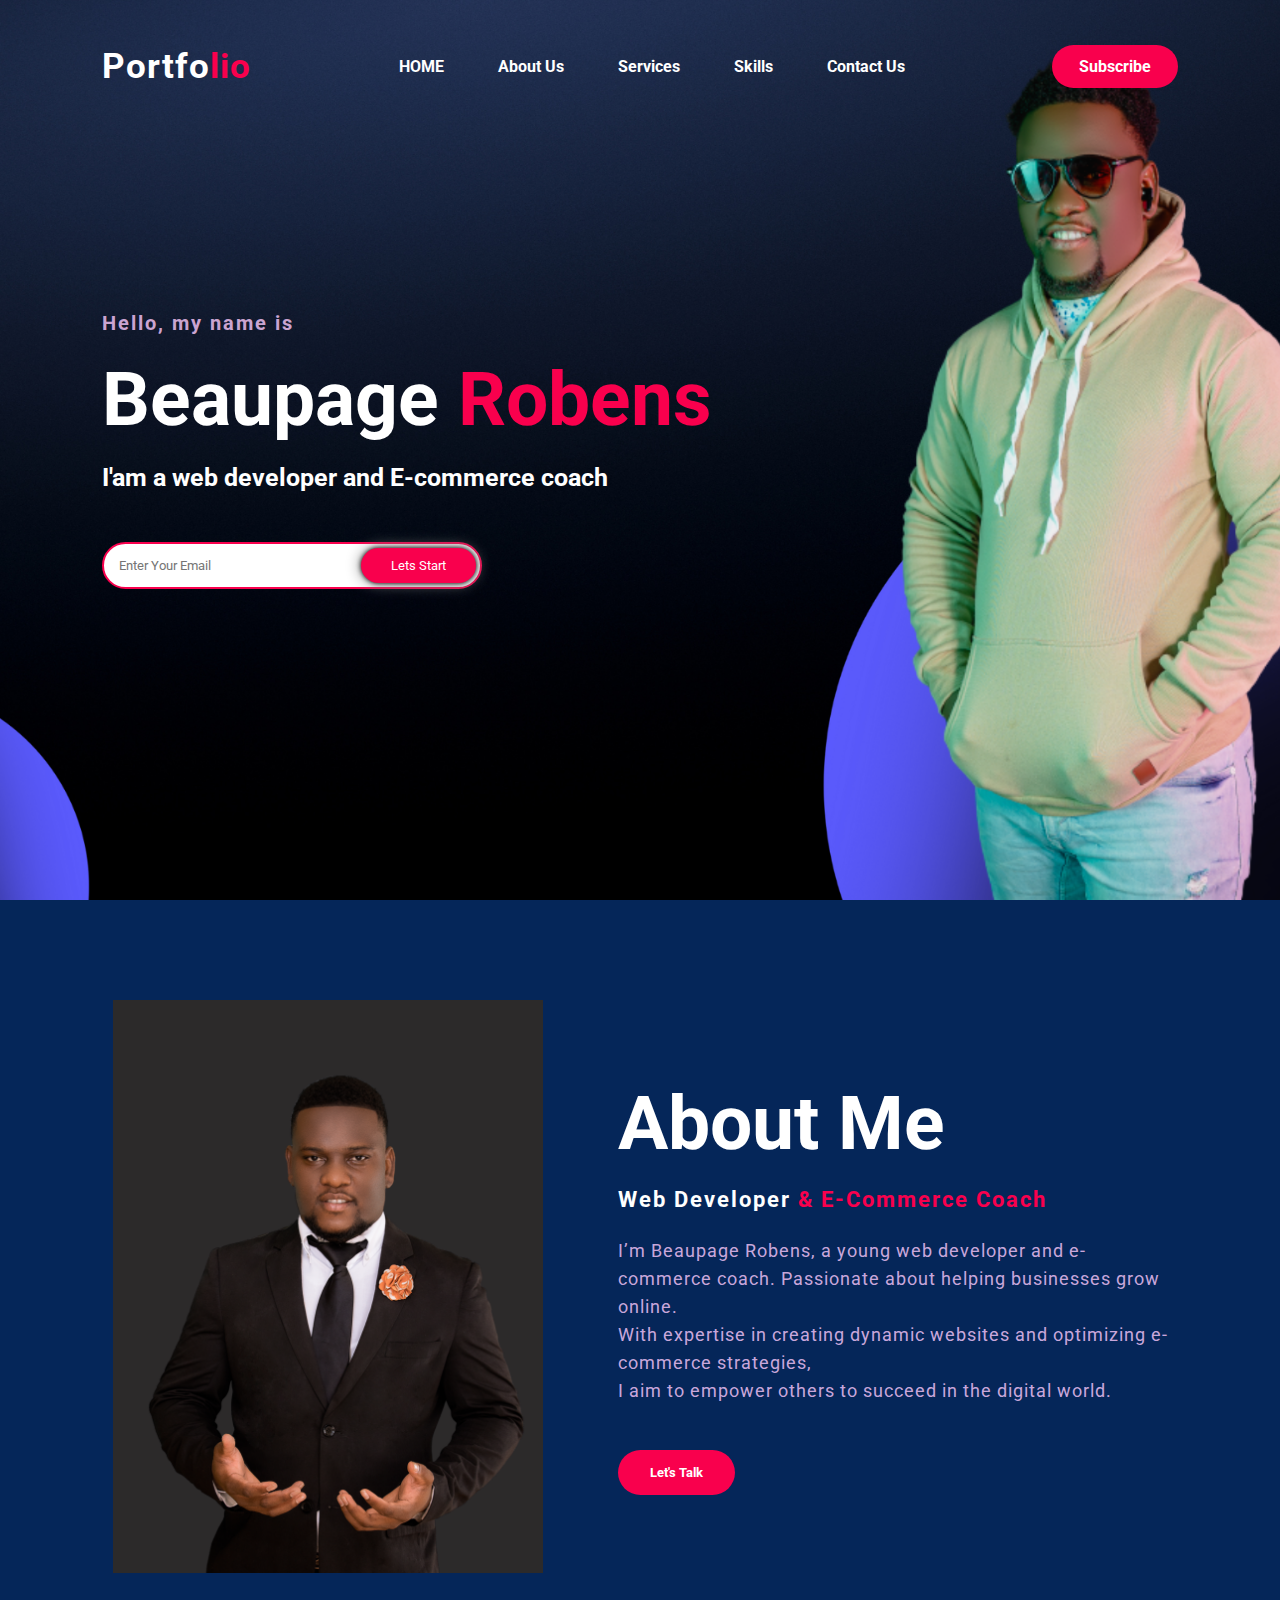
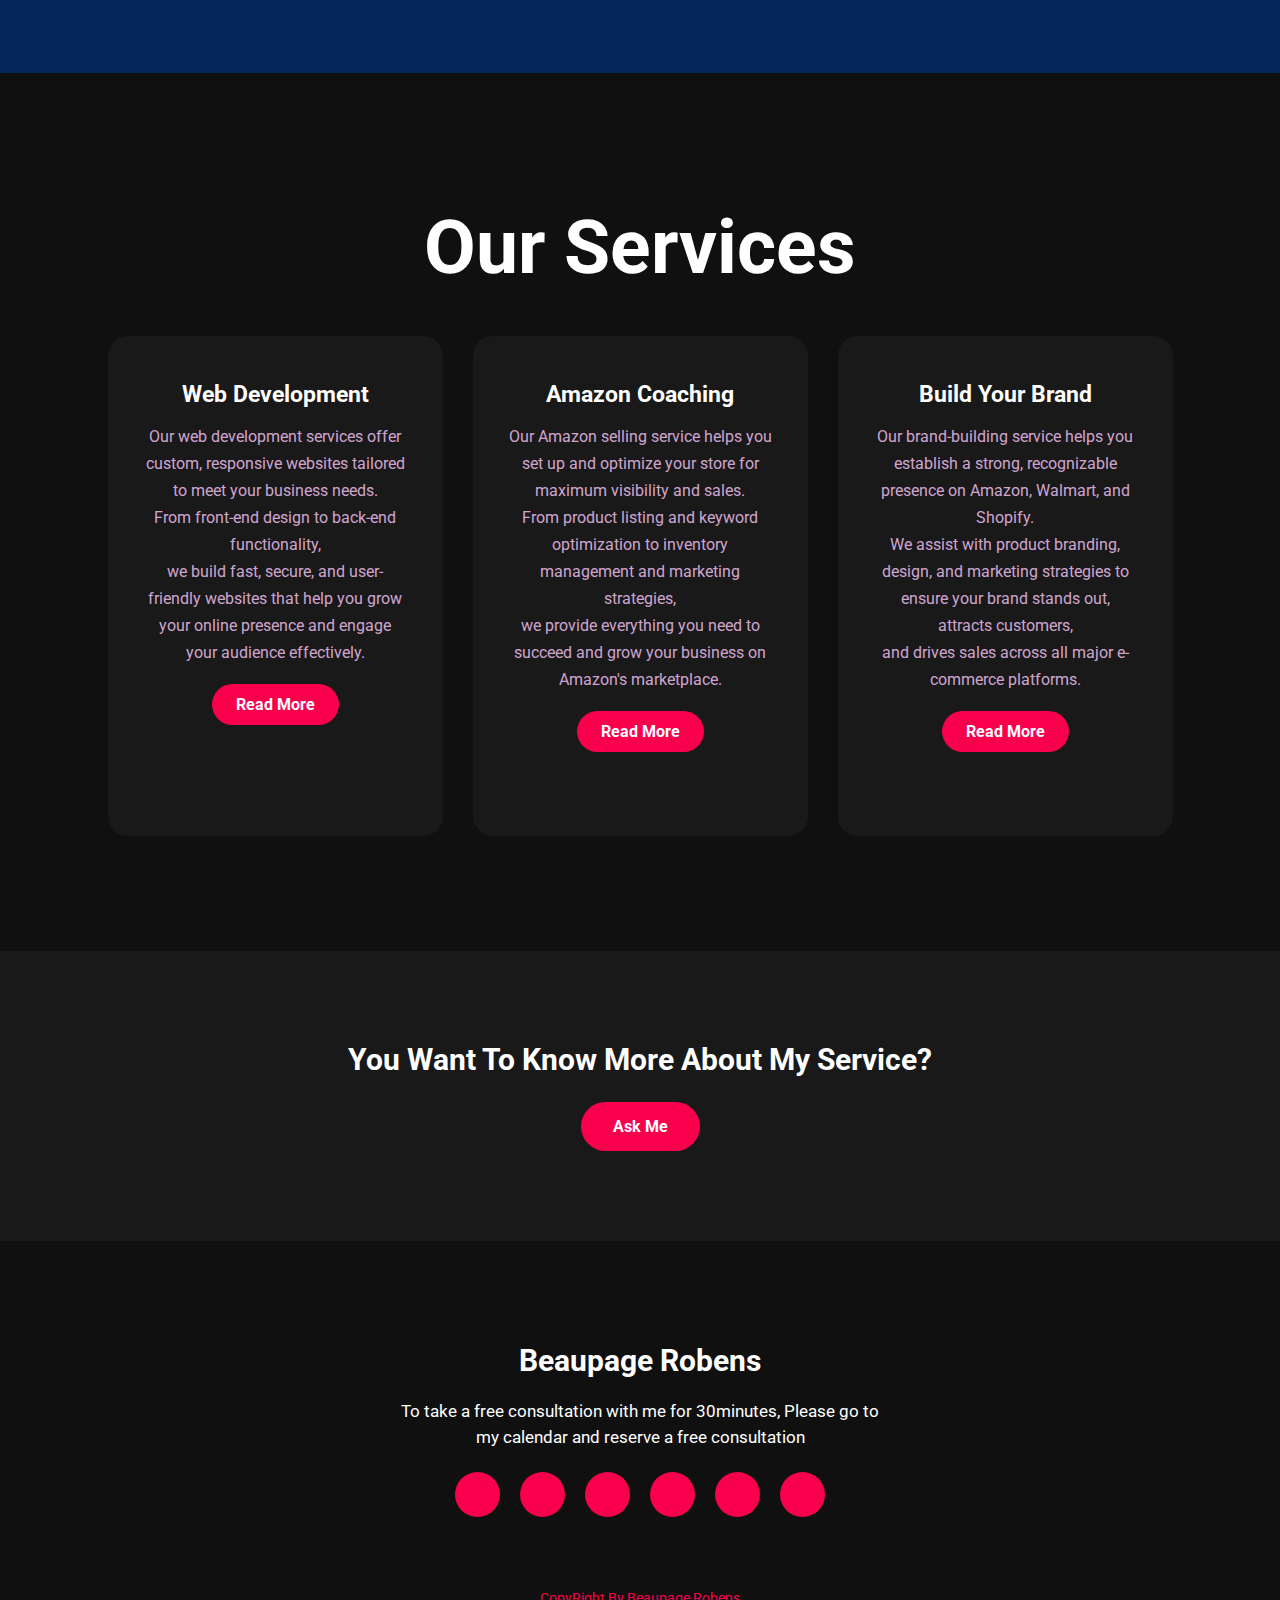
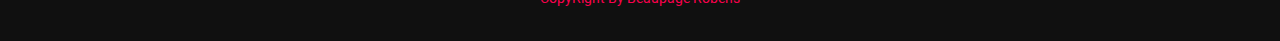
<file: portfolio.html>
<!DOCTYPE html>
<html lang="en">
<head>
    <meta charset="UTF-8">
    <meta name="viewport" content="width=device-width, initial-scale=1.0">
    <link rel="preconnect" href="https://fonts.googleapis.com">
     
<link rel="preconnect" href="https://fonts.gstatic.com" crossorigin>

<link href="https://fonts.googleapis.com/css2?family=Roboto:ital,wght@0,100;0,300;0,400;0,500;0,700;0,900;1,100;1,300;1,400;1,500;1,700;1,900&display=swap" rel="stylesheet">  
    <title>My Portfolio</title>
    <link rel="stylesheet" href="portfolio.css">

    <link rel="stylesheet" href="https://cdnjs.cloudflare.com/ajax/libs/font-awesome/6.6.0/css/all.min.css" integrity="sha512-Kc323vGBEqzTmouAECnVceyQqyqdsSiqLQISBL29aUW4U/M7pSPA/gEUZQqv1cwx4OnYxTxve5UMg5GT6L4JJg==" crossorigin="anonymous" referrerpolicy="no-referrer" />
</head>
<body>
    <!-- Hero section start  -->
     <div class="hero">
        <nav>
            <h2 class="logo">Portfo<span>lio</span></h2>
            <ul>
                <li><a href="#">HOME</a></li>
                <li><a href="#">About Us</a></li>
                <li><a href="#">Services</a></li>
                <li><a href="#">Skills</a></li>
                <li><a href="#">Contact Us</a></li>
            </ul>
            <a href="#" class="btn">Subscribe</a>
        </nav>
        <div class="content">
            <h4>Hello, my name is</h4>
            <h1>Beaupage <span>Robens</span></h1>
            <h3>I'am a web developer and E-commerce coach</h3>
            <div class="newslatter">
                <form>
                  <input type="email" name="email" id="mail" placeholder="Enter Your Email">
                  <input type="submit" name="submit" value="Lets Start">
                </form>  
              </div>
        </div>
     </div>

     <!-- About Section -->
      <section class="about">
        <div class="main">
            <img src="Profil1.png" alt="About picture">
            <div class="about-me">
                <h2>About Me</h2>
                <h5>Web Developer  <span>& E-commerce Coach</span></h5>
                <p>I’m Beaupage Robens, a young web developer and e-commerce coach. Passionate about helping businesses grow online. <br>
                    With expertise in creating dynamic websites and optimizing e-commerce strategies, <br>
                    I aim to empower others to succeed in the digital world.</p>
                    <button type="button">Let's Talk</button> 
            </div>
        </div>
      </section>
 
    <!-- Service Section Start -->
     <div class="service">
        <div class="title">
            <h2>Our Services</h2>
        </div>
        <div class="box">
            <div class="card">
            <i class="fas fa-bars"></i>
            <h5>Web Development</h5>  
            <div class="pra">
                <p>Our web development services offer custom, responsive websites tailored to meet your business needs.<br> From front-end design to back-end functionality,<br>
                     we build fast, secure, and user-friendly websites that help you grow your online presence and engage your audience effectively.</p>

                     <p style="text-align: center;">
                      <a class="button"  href="#">Read More</a>  
                    </p>
            </div>  
            </div>
            <div class="card">
                <i class="fa-brands fa-amazon"></i>
                <h5>Amazon Coaching</h5>  
                <div class="pra">
                    <p>Our Amazon selling service helps you set up and optimize your store for maximum visibility and sales. <br>
                        From product listing and keyword optimization to inventory management and marketing strategies,<br>
                         we provide everything you need to succeed and grow your business on Amazon's marketplace.</p>
    
                         <p style="text-align: center;">
                          <a class="button"  href="#">Read More</a>  
                        </p>
                </div>  
                </div>
                <div class="card">
                    <i class="fa-brands fa-shopify"></i>
                    <h5>Build Your Brand</h5>  
                    <div class="pra">
                        <p>Our brand-building service helps you establish a strong, recognizable presence on Amazon, Walmart, and Shopify.<br>
                             We assist with product branding, design, and marketing strategies to ensure your brand stands out, attracts customers, <br>
                             and drives sales across all major e-commerce platforms.</p>
        
                             <p style="text-align: center;">
                              <a class="button"  href="#">Read More</a>  
                            </p>
                    </div>  
                    </div>
        </div>
     </div>

     <!-- Contact Me -->
      <div class="contact-me">
        <p>You Want To Know More About My Service?</p>
        <a class="button-two"  href="#">Ask Me</a>
      </div>

      <!-- Footer Start -->
       <footer>
        <p>Beaupage Robens</p>
        <p>To take a free consultation with me for 30minutes, Please go to my calendar and reserve a free consultation</p>
        <div class="social">
            <a href="#"><i class="fa-brands fa-facebook"></i></a>
            <a href="#"><i class="fa-brands fa-instagram"></i></a>
            <a href="#"><i class="fa-brands fa-twitter"></i></a>
            <a href="#"><i class="fa-brands fa-tiktok"></i></a>
            <a href="#"><i class="fa-brands fa-whatsapp"></i></a>
            <a href="#"><i class="fa-brands fa-youtube"></i></a>

        </div>
        <p class="end">CopyRight By Beaupage Robens </p>
       </footer>
</body> 
</html>
</file>
<file: portfolio.css>
* {
    padding: 0;
    margin: 0;
    font-family: Roboto, sans-serif;
    box-sizing: border-box;
}

:root{
   --color: #fff;
   --color2: #f9004d;
   --color3: #fcfc;
}

.hero {
    height: 100vh;
    width: 100%;
    background-image: url(../background2.png);
     background-size: cover;
    background-position: center ;
    background-repeat: no-repeat;
}

nav{
    display: flex;
    align-items: center;
    justify-content: space-between;
    padding-top: 45px;
    padding-left: 8%;
    padding-right: 8%;
}

.logo{
   color: var(--color); 
   font-size: 35px;
   letter-spacing: 1px;
   cursor: pointer;
}

span{
    color: var(--color2);
}

nav ul li{
    list-style-type: none;
    display: inline-block;
    padding: 10px 25px;
}

nav ul li a {
    color: var(--color);
    text-decoration: none;
    font-weight: bold;
    text-transform: capitalize;
}
nav ul li a:hover{
    color: var(--color2);
    transition: .4s;
}

.btn{
    background-color: var(--color2);
    color: var(--color);
    text-decoration: none;
    border: 2px solid transparent;
    font-weight: bold;
    padding: 10px 25px; 
    border-radius: 30px;
    transition: transform .4s;
}

.btn:hover{
    transform: scale(1.2);
}

.content{
    position:  absolute;
    top: 50%;
    left: 8%;
    transform: translateY(-50%)
}

h1{
    color: var(--color);
    margin: 20px 0px 20px;
    font-size: 75px;;
}

h3{
    color: var(--color);
    font-size: 25px;
    margin-bottom: 50px;
}

h4{
    color: #fcfc;
    letter-spacing: 2px;
    font-size: 20px;
}

.newslatter form{
    width: 380px;
    max-width: 100%;
    position: relative;
}

.newslatter form input:first-child{
    display: inline-block;
    width: 100%;
    padding: 14px 130px 14px 15px;
    border: 2px solid var(--color2);
    outline: none;
    border-radius: 30px;
}

.newslatter form input:last-child{
    position: absolute;
    display: inline-block;
    outline: none;
    border: none;
    padding: 10px 30px;
    border-radius: 30px;
    background-color: var(--color2);
    color: var(--color);
    box-shadow: 0px 0px 5px #000, 0px 0px 15px #858585;
    top: 6px;
    right: 6px;
}

.about{
    width:100%;
    padding: 100px 0px;
    background-color: #052659;
}

.about img{
    height: auto;
    width: 430px;
}

.about-me{
    width: 550px;
}

.main{
    width: 1130px;
    max-width: 95%;
    margin: 0 auto;
    display: flex;
    align-items: center;
    justify-content: space-around; 
}

.about h2{
   color: var(--color);
   font-size: 75px;
   text-transform: capitalize;
   margin-bottom: 20px;
}

.about h5{
    color: var(--color);
    letter-spacing: 2px;
    font-size: 22px;
    margin-bottom: 25px;
    text-transform: capitalize; 
 }

 .about p{
    color: var(--color3);
    letter-spacing: 1px;
    line-height: 28px;
    font-size: 18px;
    margin-bottom: 45px;
 }

 button{
    background-color: var(--color2);
    color: var(--color);
    text-decoration: none;
    border: 2px solid transparent;
    font-weight: bold;
    padding: 13px 30px;
    border-radius: 30px;
    transition: .4s;
 }

 button:hover{
    background-color: transparent;
    border: 2px solid var(--color2);
    cursor: pointer;
 }

 .service{
    background: #101010;
    width: 100%;
    padding: 100px 0px;
 }

  .title h2{
    color: var(--color);
    font-size: 75px;
    width: 1130px;
    margin: 30px auto;
    text-align: center; 
  }

  .box{
    display: flex;
    justify-content: center;
    align-items: center;
    min-height: 400px;

  }

  


  .card{
    height: 500px;
    width: 335px;
    padding: 20px 35px;
    background: #191919;
    border-radius: 20px;
    margin: 15px;
    position: relative;
    overflow: hidden;
    text-align: center;
  }

  .card i{
    font-size: 50px;
    display: block;
    text-align: center;
    margin: 25px 0px;
    color: var(--color2);
  }

  h5{
    color: var(--color);
    font-size: 23px;
    margin-bottom: 15px;
  }

  .pra p{
    color: var(--color3);
    font-size: 16px;
    line-height: 27px;
    margin-bottom: 25px;
  }

  .card .button{
    background-color: var(--color2);
    color: var(--color);
    text-decoration: none;
    border: 2px solid transparent;
    font-weight: bold;
    padding: 9px 22px;
    border-radius: 30px;
    transition: .4s;
 }

 .card .button:hover{
    background-color: transparent;
    border: 2px solid var(--color2);
    cursor: pointer;
 }

 .contact-me{
    width: 100%;
    height: 290px;
    background: #191919;
    display: flex;
    align-items: center;
    flex-direction: column;
    justify-content: center; 
 }

 .contact-me p{
    color: var(--color);
    font-size: 30px;
    font-weight: bold;
    margin-bottom: 25px;
 }

 .contact-me .button-two{
    background-color: var(--color2);
    color: var(--color);
    text-decoration: none;
    border: 2px solid transparent;
    font-weight: bold;
    padding: 13px 30px;
    border-radius: 30px;
    transition: .4s;
}

.contact-me .button-two:hover{
    background-color: transparent;
    border: 2px solid var(--color2);
    cursor: pointer;
}

footer{
    position: relative;
    width: 100%;
    height: 400px;
    background: #101010;
    display: flex;
    flex-direction: column;
    align-items: center;
    justify-content: center;
}

footer p:nth-child(1){
    font-size: 30px;
    color: var(--color);
    margin-bottom: 20px;
    font-weight: bold;
}

footer p:nth-child(2){
    color: var(--color);
    font-size: 17px;
    width: 500px;
    text-align: center;
    line-height: 26px;
}

.social{
    display: flex;
}

.social a{
    width: 45px;
    height: 45px;
    display: flex;
    align-items: center;
    justify-content: center;
    background: var(--color2);
    border-radius: 50%;
    margin: 22px 10px;
    color: var(--color);
    text-decoration: none;
    font-size: 20px;
}

.social a:hover{
   transform: scale(1.3);
   transition: .3s;
}

.end{
   position: absolute; 
   color: var(--color2);
   bottom: 35px;
   font-size: 14px;
}
</file>
